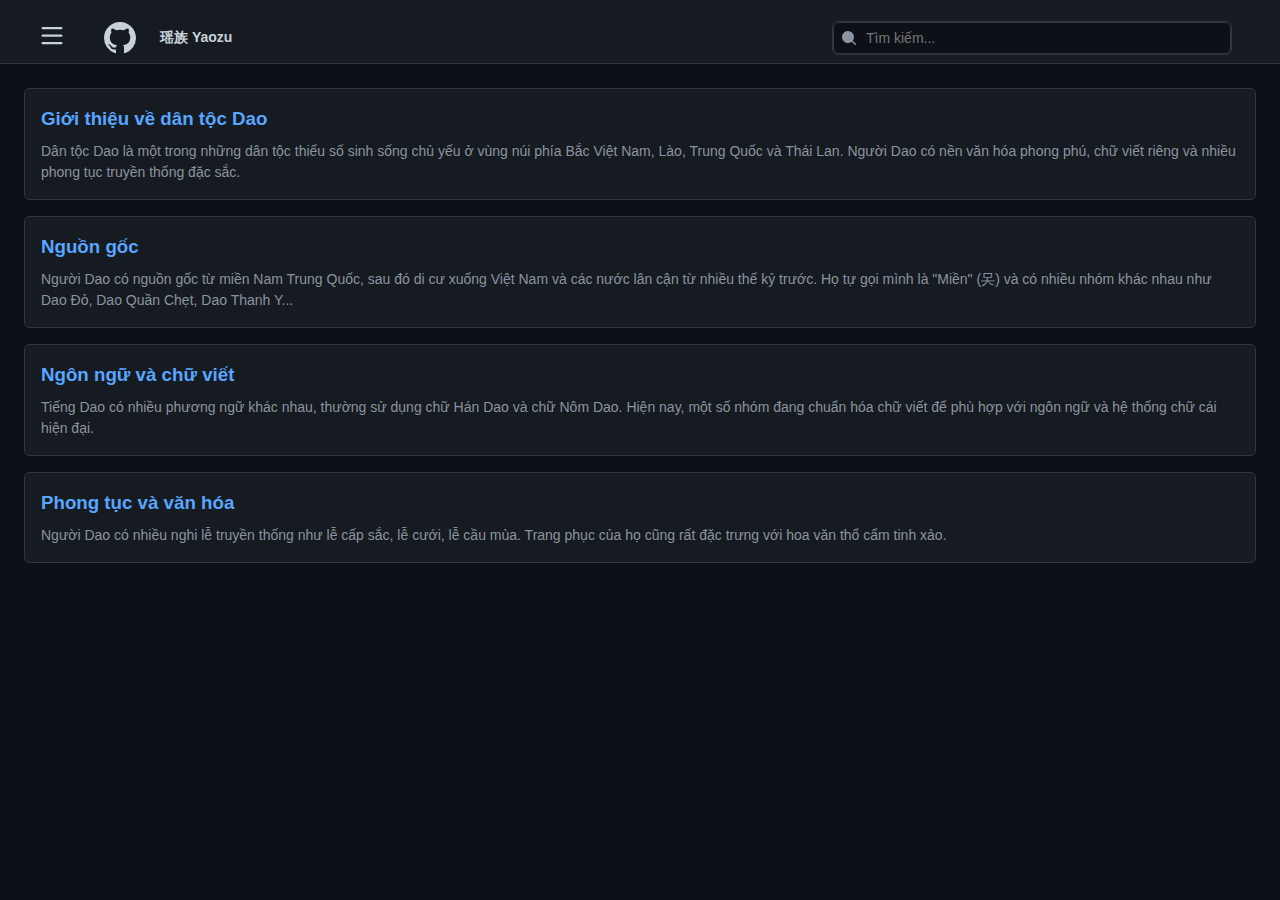
<file: index.html>
<!DOCTYPE html>
<html lang="en">
<head>
    <meta charset="UTF-8">
    <meta name="viewport" content="width=device-width, initial-scale=1.0">
    <title>Home | GitHub Style</title>
    <link rel="stylesheet" href="styles.css">
</head>
<body>
    <div id="header-placeholder"></div>
    
    <main>
        <div class="content-wrapper">
            <div class="repo-card">
                <h3>Giới thiệu về dân tộc Dao</h3>
                <p>Dân tộc Dao là một trong những dân tộc thiểu số sinh sống chủ yếu ở vùng núi phía Bắc Việt Nam, Lào, Trung Quốc và Thái Lan. Người Dao có nền văn hóa phong phú, chữ viết riêng và nhiều phong tục truyền thống đặc sắc.</p>
            </div>
    
            <div class="repo-card">
                <h3>Nguồn gốc</h3>
                <p>Người Dao có nguồn gốc từ miền Nam Trung Quốc, sau đó di cư xuống Việt Nam và các nước lân cận từ nhiều thế kỷ trước. Họ tự gọi mình là "Miền" (㕦) và có nhiều nhóm khác nhau như Dao Đỏ, Dao Quần Chẹt, Dao Thanh Y...</p>
            </div>
    
            <div class="repo-card">
                <h3>Ngôn ngữ và chữ viết</h3>
                <p>Tiếng Dao có nhiều phương ngữ khác nhau, thường sử dụng chữ Hán Dao và chữ Nôm Dao. Hiện nay, một số nhóm đang chuẩn hóa chữ viết để phù hợp với ngôn ngữ và hệ thống chữ cái hiện đại.</p>
            </div>
    
            <div class="repo-card">
                <h3>Phong tục và văn hóa</h3>
                <p>Người Dao có nhiều nghi lễ truyền thống như lễ cấp sắc, lễ cưới, lễ cầu mùa. Trang phục của họ cũng rất đặc trưng với hoa văn thổ cẩm tinh xảo.</p>
            </div>
        </div>
    </main>

    <script src="loadHeader.js"></script>
</body>
</html>
</file>
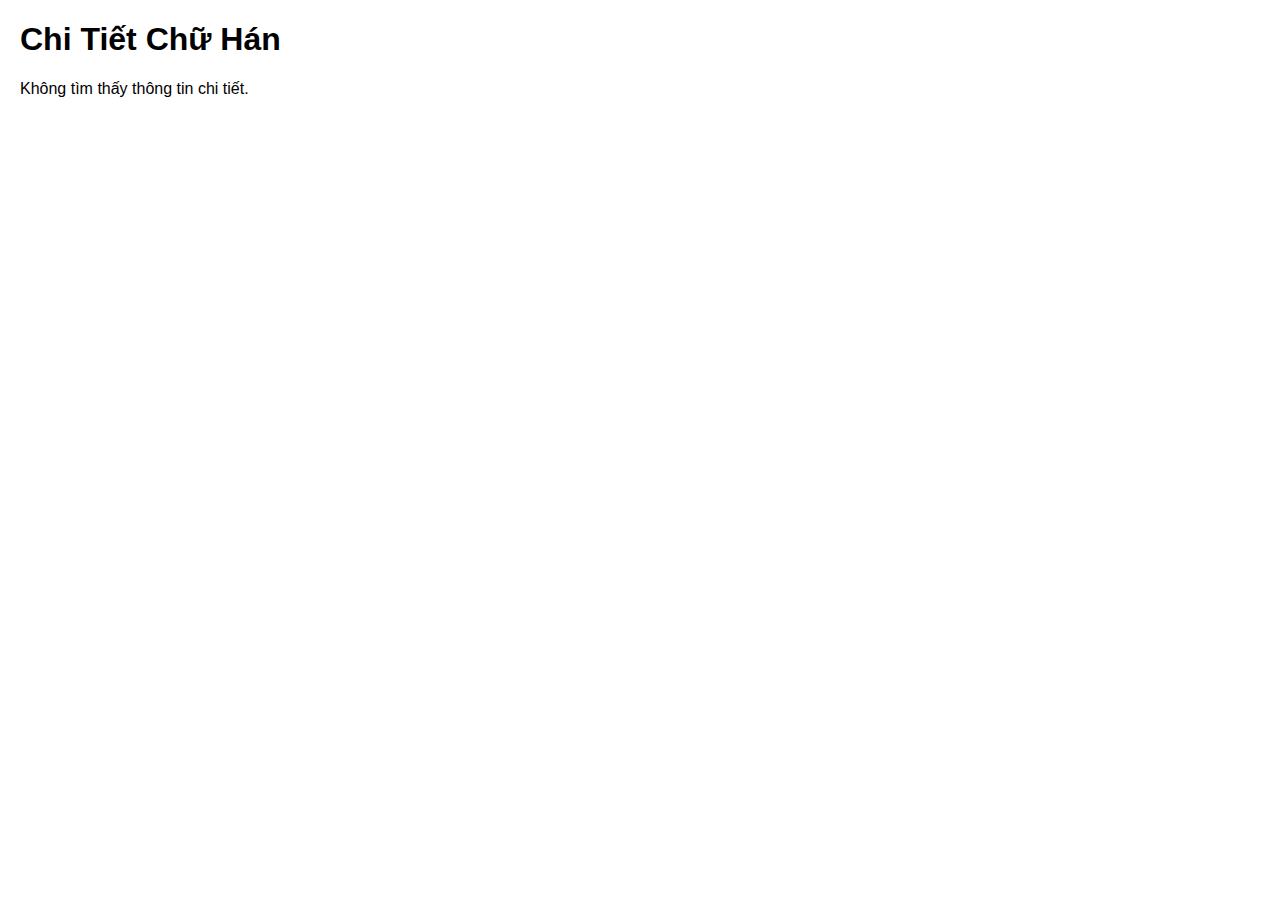
<file: character_detail.html>
<!DOCTYPE html>
<html lang="vi">
<head>
    <meta charset="UTF-8">
    <meta name="viewport" content="width=device-width, initial-scale=1.0">
    <title>Chi Tiết Chữ Hán</title>
    <style>
        body {
            font-family: Arial, sans-serif;
            margin: 20px;
        }
        .character-detail {
            margin-top: 20px;
        }
        .character-detail th, .character-detail td {
            padding: 10px;
            border: 1px solid #ddd;
        }
    </style>
</head>
<body>
    <h1>Chi Tiết Chữ Hán</h1>
    
    <div id="detail-content">
        <p>Đang tải thông tin...</p>
    </div>

    <script>
        // Lấy dữ liệu từ localStorage
        const characterDetail = JSON.parse(localStorage.getItem('characterDetail'));

        // Nếu không có dữ liệu, hiển thị thông báo lỗi
        if (!characterDetail) {
            document.getElementById('detail-content').innerHTML = '<p>Không tìm thấy thông tin chi tiết.</p>';
        } else {
            // Tạo bảng hiển thị thông tin chi tiết
            const table = `
                <table class="character-detail">
                    <tr>
                        <th>Chữ</th>
                        <td>${characterDetail.char}</td>
                    </tr>
                    <tr>
                        <th>Ý nghĩa</th>
                        <td>${characterDetail.meaning}</td>
                    </tr>
                    <tr>
                        <th>Pinyin</th>
                        <td>${characterDetail.pinyin}</td>
                    </tr>
                    <tr>
                        <th>Vietnamese</th>
                        <td>${characterDetail.vietnamese}</td>
                    </tr>
                    <tr>
                        <th>Thành phần</th>
                        <td>${characterDetail.components}</td>
                    </tr>
                    <tr>
                        <th>Bộ thủ</th>
                        <td>${characterDetail.radical}</td>
                    </tr>
                    <tr>
                        <th>Chữ đồng nghĩa</th>
                        <td>${characterDetail.synonyms.join(", ") || 'Không có'}</td>
                    </tr>
                    <tr>
                        <th>Chữ trái nghĩa</th>
                        <td>${characterDetail.antonyms.join(", ") || 'Không có'}</td>
                    </tr>
                    <tr>
                        <th>Giản thể</th>
                        <td>${characterDetail.simplified || 'Không có'}</td>
                    </tr>
                    <tr>
                        <th>Phồn thể</th>
                        <td>${characterDetail.traditional || 'Không có'}</td>
                    </tr>
                </table>
            `;

            document.getElementById('detail-content').innerHTML = table;
        }
    </script>
</body>
</html>
</file>
<file: styles.css>
:root {
    --color-bg-default: #0d1117;
    --color-header-bg: #161b22;
    --color-text-primary: #c9d1d9;
    --color-text-secondary: #8b949e;
    --color-border-primary: #30363d;
    --color-btn-primary-bg: #238636;
    --color-btn-primary-hover-bg: #2ea043;
    --color-link: #58a6ff;
    --color-link-hover: #79c0ff;
    --header-height: 64px; /* Định nghĩa chiều cao cố định cho header */
}

* {
    margin: 0;
    padding: 0;
    box-sizing: border-box;
}

body {
    font-family: -apple-system, BlinkMacSystemFont, "Segoe UI", "Noto Sans", Helvetica, Arial, sans-serif;
    background-color: var(--color-bg-default);
    color: var(--color-text-primary);
    line-height: 1.5;
    height: 100vh; /* Chiều cao 100% viewport */
    overflow: hidden; /* Ngăn scroll toàn trang */
    display: flex;
    flex-direction: column;
}

header {
    background-color: var(--color-header-bg);
    border-bottom: 1px solid var(--color-border-primary);
    padding: 16px;
    height: var(--header-height);
    position: fixed; /* Fixed position thay vì sticky */
    top: 0;
    left: 0;
    right: 0;
    z-index: 1000;
}

.header-content {
    max-width: 1280px;
    margin: 0 auto;
    display: flex;
    align-items: center;
    justify-content: space-between;
}

/* Phần main content */
main {
    margin-top: var(--header-height); /* Tạo khoảng cách bằng với chiều cao header */
    flex: 1;
    overflow-y: auto; /* Cho phép cuộn nội dung */
    padding: 24px;
    height: calc(100vh - var(--header-height)); /* Chiều cao = viewport - header */
}

.content-wrapper {
    max-width: 1280px;
    margin: 0 auto;
}

/* Các styles khác giữ nguyên */
.header-left {
    display: flex;
    align-items: center;
}

.header-left h1 {
    display: flex;
    align-items: center;
    font-size: 1.25rem;
    gap: 8px;
}

nav ul {
    list-style: none;
    display: flex;
    gap: 24px;
}

nav ul li a {
    color: var(--color-text-primary);
    text-decoration: none;
    font-weight: 600;
    padding: 8px;
    border-radius: 6px;
    transition: color 0.2s;
}

nav ul li a:hover {
    color: var(--color-link);
}

nav ul li a.active {
    color: var(--color-link);
    background-color: rgba(56, 139, 253, 0.15);
}

.repo-card {
    background-color: var(--color-header-bg);
    border: 1px solid var(--color-border-primary);
    border-radius: 6px;
    padding: 16px;
    margin-bottom: 16px;
}

.repo-card h3 {
    color: var(--color-link);
    margin-bottom: 8px;
}

.repo-card p {
    color: var(--color-text-secondary);
    font-size: 14px;
}

.form-group {
    margin-bottom: 16px;
}

.form-group label {
    display: block;
    margin-bottom: 8px;
    font-weight: 600;
}

.form-group input,
.form-group textarea {
    width: 100%;
    padding: 8px 12px;
    background-color: var(--color-header-bg);
    border: 1px solid var(--color-border-primary);
    border-radius: 6px;
    color: var(--color-text-primary);
    font-size: 14px;
}

.form-group input:focus,
.form-group textarea:focus {
    outline: none;
    border-color: var(--color-link);
    box-shadow: 0 0 0 3px rgba(56, 139, 253, 0.15);
}

button {
    background-color: var(--color-btn-primary-bg);
    color: white;
    border: none;
    padding: 8px 16px;
    border-radius: 6px;
    font-weight: 600;
    cursor: pointer;
    transition: background-color 0.2s;
}

button:hover {
    background-color: var(--color-btn-primary-hover-bg);
}
/* Thêm vào phần CSS hiện có */

.header-logo {
    color: var(--color-text-primary);
    text-decoration: none;
    display: flex;
    align-items: center;
    gap: 8px;
    transition: opacity 0.2s;
}

.header-logo:hover {
    opacity: 0.8;
}

/* Các CSS khác giữ nguyên */
/* Thêm vào CSS hiện có */

/* Hamburger Menu Button */
.hamburger-menu {
    background: none;
    border: none;
    color: var(--color-text-primary);
    cursor: pointer;
    padding: 8px;
    margin-right: 16px;
    border-radius: 6px;
}

.hamburger-menu:hover {
    background-color: rgba(255, 255, 255, 0.1);
}
/* Sidebar styles */
.sidebar {
    position: fixed;
    left: -300px;
    top: 0;
    width: 300px;
    height: 100vh;
    background-color: var(--color-header-bg);
    border-right: 1px solid var(--color-border-primary);
    z-index: 1001;
    transition: left 0.3s ease-in-out;
    overflow-y: auto;
}

.sidebar.active {
    left: 0;
}

/* Header của sidebar */
.sidebar-header {
    padding: 12px 16px;
    display: flex;
    justify-content: space-between;
    align-items: center;
    border-bottom: 1px solid var(--color-border-primary);
    position: sticky;
    top: 0;
    background-color: var(--color-header-bg);
    z-index: 1;
    height: 48px;
}

.sidebar-header span {
    font-size: 14px;
    font-weight: 600;
    color: var(--color-text-primary);
}

/* Navigation sections */
.nav-section {
    padding: 8px 12px;
}

.nav-section h3 {
    font-size: 11px;
    text-transform: uppercase;
    color: var(--color-text-secondary);
    padding: 8px 4px;
    margin-bottom: 4px;
    letter-spacing: 0.05em;
}

/* List styling */
.nav-section ul {
    list-style: none;
    padding: 0;
    margin: 0;
    display: flex;
    flex-direction: column;
    gap: 2px;
}

.nav-section ul li {
    width: 100%;
}

.nav-section ul li a {
    display: flex;
    align-items: center;
    width: 100%;
    padding: 6px 8px;
    color: var(--color-text-primary);
    text-decoration: none;
    border-radius: 4px;
    transition: background-color 0.2s;
    font-size: 14px;
    line-height: 20px;
}

.nav-section ul li a:hover {
    background-color: rgba(255, 255, 255, 0.1);
}

.nav-section ul li a.active {
    background-color: rgba(56, 139, 253, 0.15);
    color: var(--color-link);
    font-weight: 500;
}

/* Close button */
.close-sidebar {
    padding: 4px;
    width: 24px;
    height: 24px;
    display: flex;
    align-items: center;
    justify-content: center;
    border-radius: 4px;
    background: none;
    border: none;
    color: var(--color-text-primary);
    cursor: pointer;
}

.close-sidebar:hover {
    background-color: rgba(255, 255, 255, 0.1);
}

/* Search */
.header-search {
    flex: 0 0 272px;
    margin: 0 16px;
}

.search-wrapper {
    position: relative;
    width: 100%;
}

.search-icon {
    position: absolute;
    left: 8px;
    top: 50%;
    transform: translateY(-50%);
    color: var(--color-text-secondary);
    pointer-events: none;
}

#header-search {
    width: 100%;
    height: 32px;
    padding: 0 32px;
    background: var(--color-bg-default);
    border: 1px solid var(--color-border-primary);
    border-radius: 6px;
    color: var(--color-text-primary);
    font-size: 14px;
}

#header-search:focus {
    outline: none;
    border-color: var(--color-link);
    box-shadow: 0 0 0 3px rgba(56, 139, 253, 0.15);
}

.header-search-hint {
    position: absolute;
    right: 8px;
    top: 50%;
    transform: translateY(-50%);
    color: var(--color-text-secondary);
    font-size: 12px;
}

/* Đảm bảo các styles khác vẫn được giữ nguyên */
/* Styles cho header search */
.header-content {
    display: flex;
    justify-content: space-between;
    align-items: center;
    padding: 0 16px;
    max-width: 1280px;
    margin: 0 auto;
}

.header-left {
    display: flex;
    align-items: center;
    gap: 16px;
}

.header-search {
    flex: 1;
    max-width: 400px;
    margin: 0 16px;
}

.search-wrapper {
    position: relative;
    display: flex;
    align-items: center;
    background: var(--color-bg-default);
    border: 1px solid var(--color-border-primary);
    border-radius: 6px;
    transition: border-color 0.2s, box-shadow 0.2s;
}

.search-wrapper:focus-within {
    border-color: var(--color-link);
    box-shadow: 0 0 0 3px rgba(56, 139, 253, 0.15);
}

.search-icon {
    position: absolute;
    left: 8px;
    color: var(--color-text-secondary);
    pointer-events: none;
}

#header-search-input {
    width: 100%;
    height: 32px;
    padding: 0 8px 0 32px;
    background: transparent;
    border: none;
    color: var(--color-text-primary);
    font-size: 14px;
}

#header-search-input:focus {
    outline: none;
}

/* Style cho kết quả tìm kiếm */
.search-highlight {
    background-color: rgba(56, 139, 253, 0.3);
    padding: 2px;
    border-radius: 2px;
}
/* Style cho header search */
.header-search {
    flex: 1;
    max-width: 400px;
    margin: 0 16px;
}

.search-wrapper {
    position: relative;
    display: flex;
    align-items: center;
    background: var(--color-bg-default);
    border: 1px solid var(--color-border-primary);
    border-radius: 6px;
    transition: border-color 0.2s, box-shadow 0.2s;
}

.search-wrapper:focus-within {
    border-color: var(--color-link);
    box-shadow: 0 0 0 3px rgba(56, 139, 253, 0.15);
}

.search-icon {
    position: absolute;
    left: 8px;
    color: var(--color-text-secondary);
    pointer-events: none;
}

#page-search-input {
    width: 100%;
    height: 32px;
    padding: 0 8px 0 32px;
    background: transparent;
    border: none;
    color: var(--color-text-primary);
    font-size: 14px;
}

#page-search-input:focus {
    outline: none;
}
/* Trong file styles.css */
.header-title {
    font-size: 14px;
    font-weight: 600;
    color: var(--color-header-text);
    cursor: pointer;
    padding: 4px 8px;
    border-radius: 6px;
    transition: background-color 0.2s;
}

.header-title:hover {
    background-color: rgba(177, 186, 196, 0.12);
}
</file>
